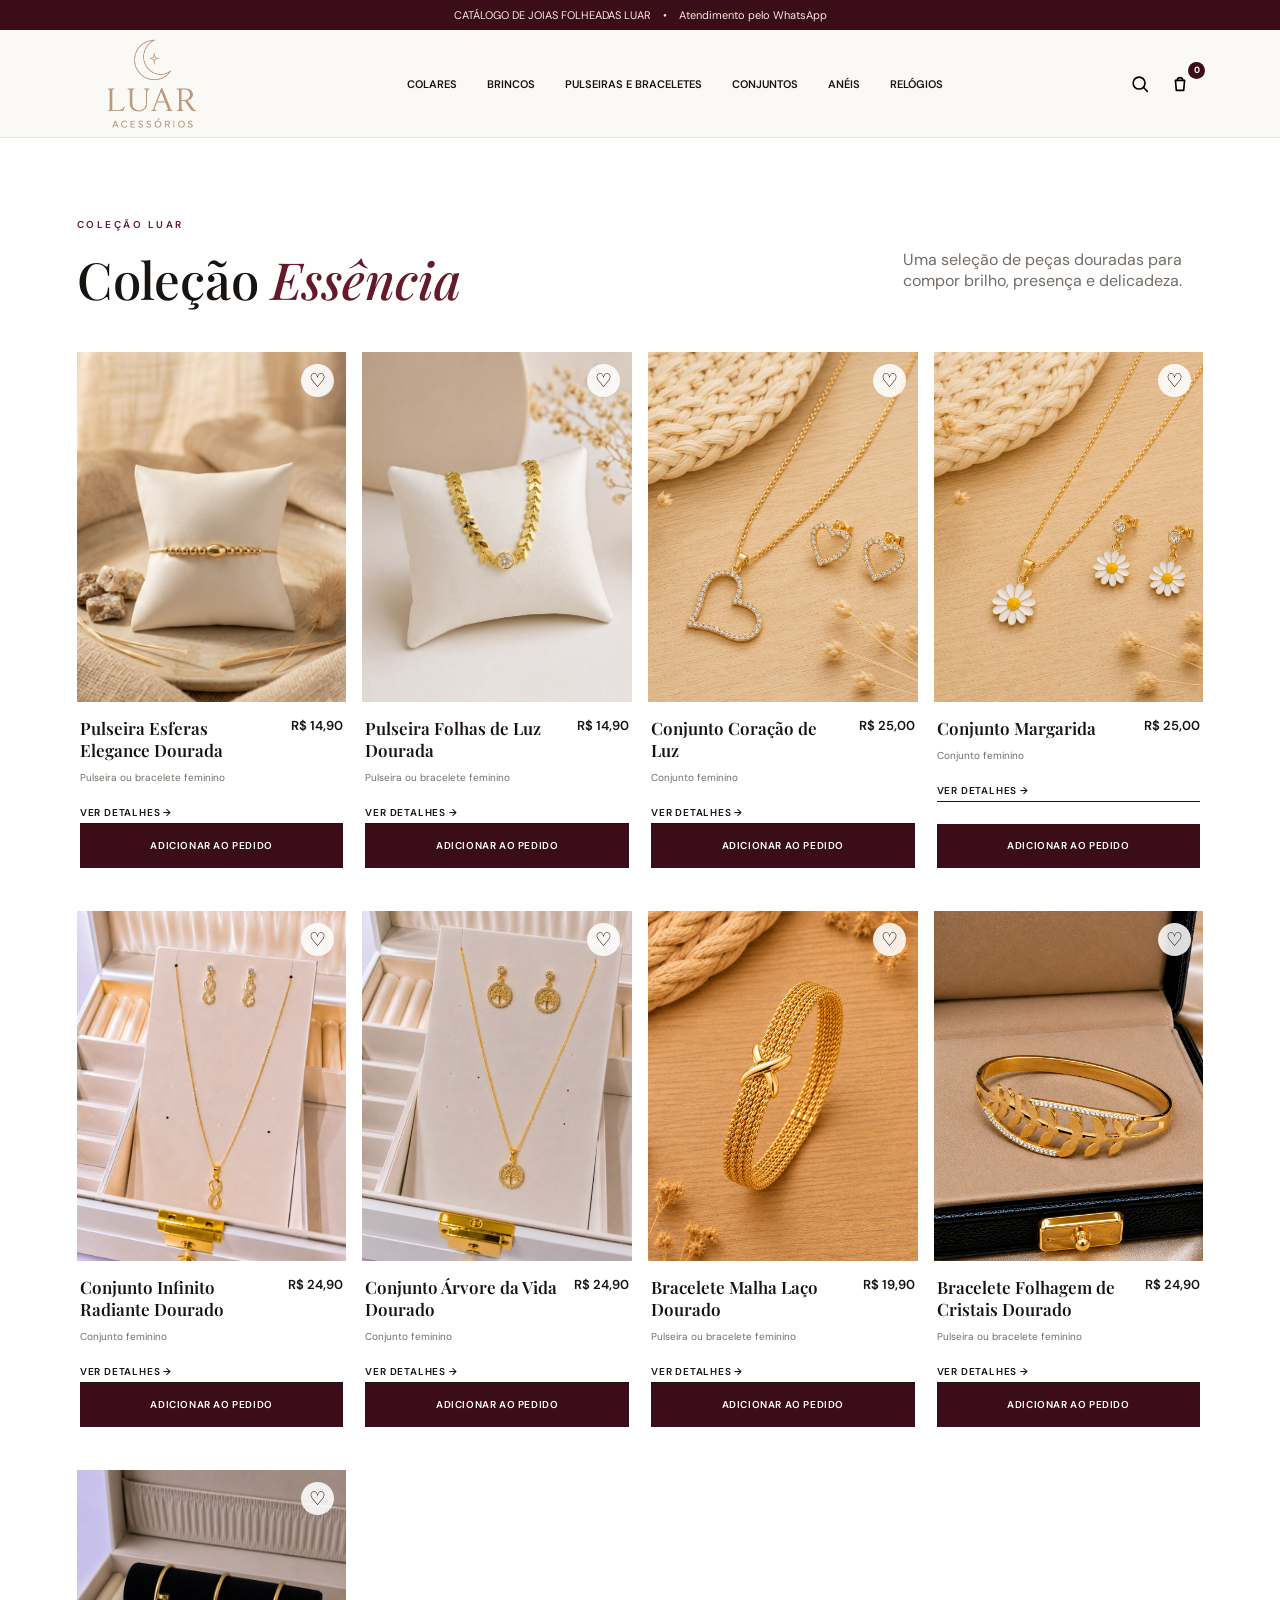
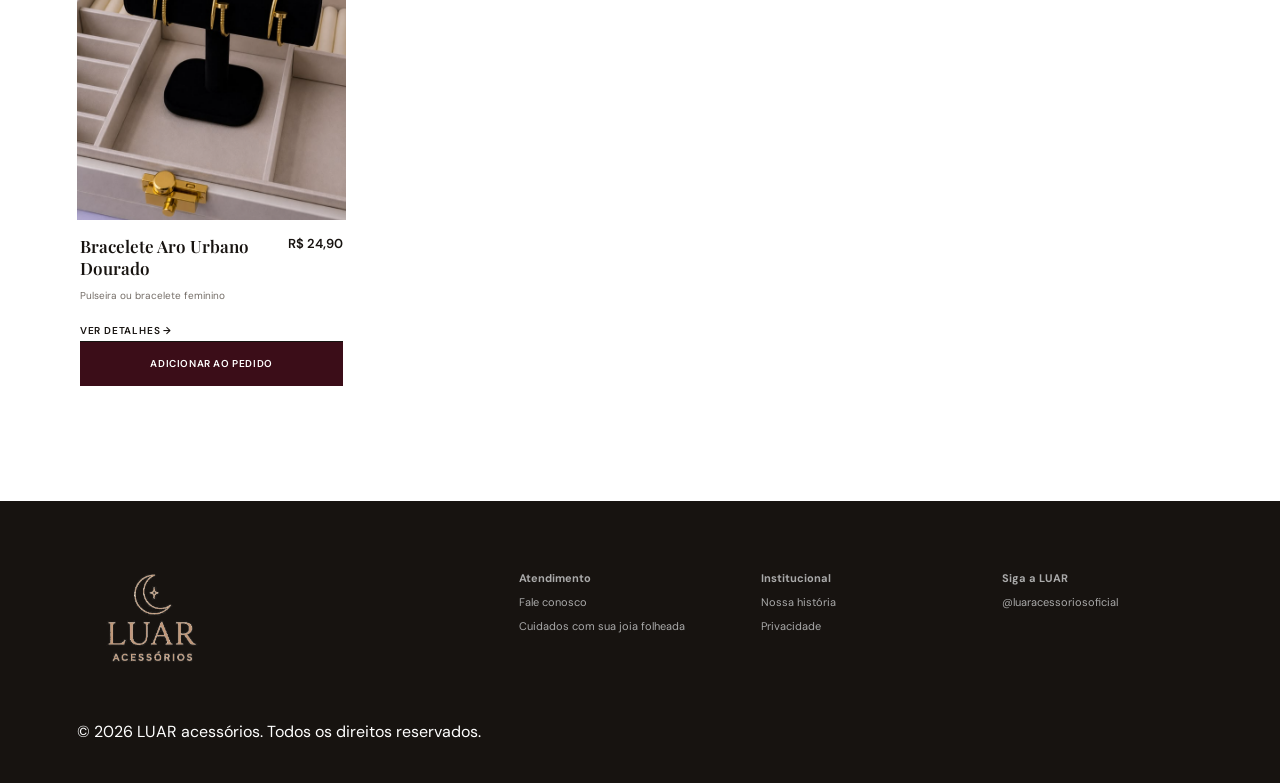
<file: colecao-essencia.html>
<!doctype html>
<html lang="pt-BR">
<head>
  <meta charset="UTF-8">
  <meta name="viewport" content="width=device-width,initial-scale=1">
  <meta name="description" content="Coleção Essência LUAR Acessórios com joias folheadas selecionadas.">
  <title>Coleção Essência | LUAR Acessórios</title>
  <link rel="preconnect" href="https://fonts.googleapis.com">
  <link rel="preconnect" href="https://fonts.gstatic.com" crossorigin>
  <link href="https://fonts.googleapis.com/css2?family=DM+Sans:wght@400;500;600&family=Playfair+Display:ital,wght@0,500;0,600;1,500&display=swap" rel="stylesheet">
  <link rel="stylesheet" href="styles.css?v=3">
  <link rel="stylesheet" href="products.css?v=6">
  <link rel="stylesheet" href="responsive.css?v=10">
  <link rel="stylesheet" href="pedido.css?v=4">
</head>
<body>
  <div class="announcement">CATÁLOGO DE JOIAS FOLHEADAS LUAR <span>•</span> Atendimento pelo WhatsApp</div>
  <header class="header">
    <a class="logo image-logo" href="index.html#inicio" aria-label="LUAR acessórios"><img src="assets/logo-luar-acessorios.png" alt="LUAR acessórios"></a>
    <nav id="mainNav"></nav>
    <div class="actions">
      <button class="icon search-toggle" type="button" aria-label="Pesquisar produtos" aria-controls="searchInput" aria-expanded="false"><svg viewBox="0 0 24 24" aria-hidden="true"><circle cx="11" cy="11" r="6.5"></circle><path d="m16 16 4 4"></path></svg></button>
      <button class="order-toggle" type="button" aria-label="Abrir resumo do pedido"><svg viewBox="0 0 24 24" aria-hidden="true"><path d="M7 8h10l-1 11H8L7 8Z"></path><path d="M9 8a3 3 0 0 1 6 0"></path></svg><b class="cart-count">0</b></button>
      <button class="menu" type="button" aria-label="Menu" aria-controls="mainNav" aria-expanded="false">?</button>
    </div>
  </header>
  <div class="search-panel" aria-hidden="true"><label for="searchInput">O que você procura nesta coleção?</label><div><input id="searchInput" type="search" placeholder="Ex.: pulseira dourada"><button class="search-close" type="button" aria-label="Fechar busca">×</button></div></div>
  <main id="inicio">
    <section class="section products collection-products" id="produtos">
      <div class="heading reveal">
        <div>
          <p class="eyebrow dark">COLEÇÃO LUAR</p>
          <h2>Coleção <em>Essência</em></h2>
        </div>
        <p>Uma seleção de peças douradas para compor brilho, presença e delicadeza.</p>
      </div>
      <div class="product-grid" id="collectionGrid"></div>
      <p class="empty" hidden>Nenhuma joia folheada encontrada.</p>
    </section>
  </main>
  <footer><a class="logo image-logo" href="index.html#inicio" aria-label="LUAR acessórios"><img src="assets/logo-luar-acessorios.png" alt="LUAR acessórios" loading="lazy"></a><div><b>Atendimento</b><a href="https://wa.me/5511979716743" target="_blank" rel="noopener">Fale conosco</a><a href="#">Cuidados com sua joia folheada</a></div><div><b>Institucional</b><a href="#">Nossa história</a><a href="#">Privacidade</a></div><div><b>Siga a LUAR</b><a href="https://www.instagram.com/____luaracessoriosoficial?utm_source=ig_web_button_share_sheet&amp;igsh=ZDNlZDc0MzIxNw==" target="_blank" rel="noopener">@luaracessoriosoficial</a></div><p class="copyright">© 2026 LUAR acessórios. Todos os direitos reservados.</p></footer>
  <div class="order-backdrop"></div><aside class="cart" id="orderCart" aria-hidden="true"><div class="cart-head"><div><p class="eyebrow dark">SEU PEDIDO</p><h2>Resumo <span class="order-title-count">(0)</span></h2></div><button class="cart-close order-close" type="button" aria-label="Fechar pedido">×</button></div><div class="cart-items order-items"></div><div class="cart-foot order-foot" hidden><div class="order-summary"><span>Total do pedido</span><b class="order-total">R$ 0,00</b></div><p>O pedido será enviado para o atendimento da LUAR.</p><a class="order-whatsapp" href="https://wa.me/5511979716743" target="_blank" rel="noopener">Enviar pedido pelo WhatsApp</a></div></aside><div class="toast"></div>
  <script src="catalogo.js?v=24"></script>
  <script src="colecao.js?v=6"></script>
  <script src="pedido.js?v=8"></script>
</body>
</html>
</file>
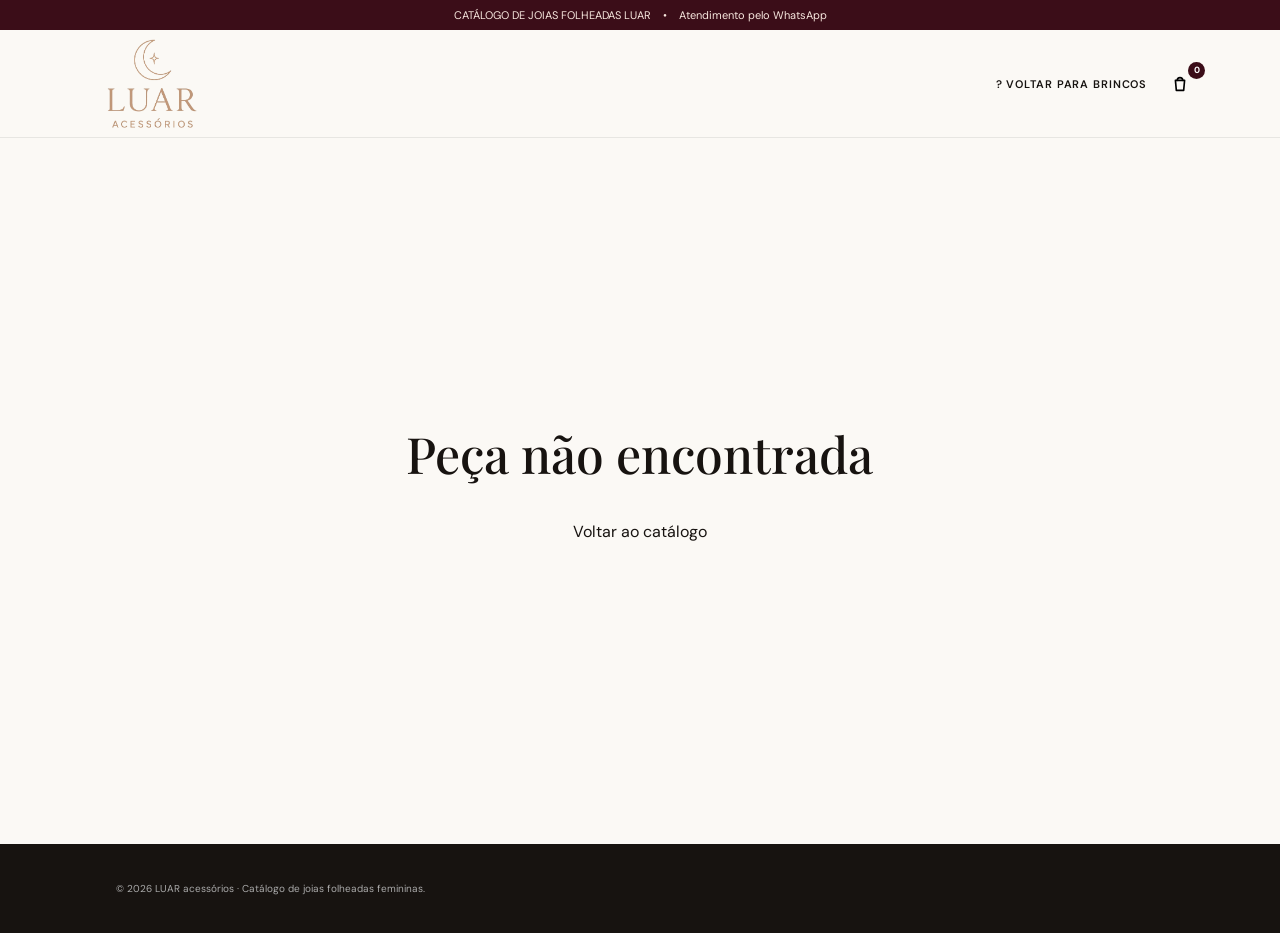
<file: produto.html>
<!doctype html>
<html lang="pt-BR">
<head>
  <meta charset="UTF-8">
  <meta name="viewport" content="width=device-width,initial-scale=1">
  <title>Brinco | LUAR acessórios</title>
  <link rel="preconnect" href="https://fonts.googleapis.com">
  <link rel="preconnect" href="https://fonts.gstatic.com" crossorigin>
  <link href="https://fonts.googleapis.com/css2?family=DM+Sans:wght@400;500;600&family=Playfair+Display:ital,wght@0,500;0,600&display=swap" rel="stylesheet">
  <link rel="stylesheet" href="styles.css">
  <link rel="stylesheet" href="products.css?v=7"><link rel="stylesheet" href="responsive.css?v=11"><link rel="stylesheet" href="pedido.css?v=4">
</head>
<body>
  <div class="announcement">CATÁLOGO DE JOIAS FOLHEADAS LUAR <span>•</span> Atendimento pelo WhatsApp</div>
  <header class="header product-header">
    <a class="logo image-logo" href="index.html" aria-label="LUAR acessórios"><img src="assets/logo-luar-acessorios.png" alt="LUAR acessórios"></a>
    <div class="product-actions">
      <a class="back-link" href="index.html#produtos">? Voltar para brincos</a>
      <button class="order-toggle" type="button" aria-label="Abrir resumo do pedido"><svg viewBox="0 0 24 24" aria-hidden="true"><path d="M7 8h10l-1 11H8L7 8Z"></path><path d="M9 8a3 3 0 0 1 6 0"></path></svg><b class="cart-count">0</b></button>
    </div>
  </header>
  <main class="product-page" id="productPage"></main>
  <div class="order-backdrop"></div>
  <aside class="cart" id="orderCart" aria-hidden="true">
    <div class="cart-head">
      <div><p class="eyebrow dark">SEU PEDIDO</p><h2>Resumo <span class="order-title-count">(0)</span></h2></div>
      <button class="cart-close order-close" type="button" aria-label="Fechar pedido">×</button>
    </div>
    <div class="cart-items order-items"></div>
    <div class="cart-foot order-foot" hidden>
      <div class="order-summary"><span>Total do pedido</span><b class="order-total">R$ 0,00</b></div>
      <p>O pedido será enviado para o atendimento da LUAR.</p>
      <a class="order-whatsapp" href="https://wa.me/5511979716743" target="_blank" rel="noopener">Enviar pedido pelo WhatsApp</a>
    </div>
  </aside>
  <footer class="product-footer"><p>© 2026 LUAR acessórios · Catálogo de joias folheadas femininas.</p></footer>
  <script src="catalogo.js?v=24"></script>
  <script src="produto.js?v=13"></script>
  <script src="pedido.js?v=8"></script>
</body>
</html>
</file>
<file: styles.css>
﻿:root{--ink:#171310;--wine:#3b0d18;--gold:#c6a15b;--paper:#fbf9f5;--cream:#f5f0e8;--muted:#746d67;--line:#ddd5c9}*{box-sizing:border-box}html{scroll-behavior:smooth}body{margin:0;background:var(--paper);color:var(--ink);font-family:"DM Sans",sans-serif}a{color:inherit;text-decoration:none}button,input{font:inherit}.announcement{height:30px;background:var(--wine);color:#f8e8df;display:flex;justify-content:center;align-items:center;gap:12px;font-size:11px}.header{height:84px;padding:0 6vw;display:flex;align-items:center;justify-content:space-between;position:sticky;top:0;z-index:50;background:#fbf9f5f4;border-bottom:1px solid #17131015}.logo{font:600 30px/.8 "Playfair Display";letter-spacing:.12em;position:relative;padding-bottom:12px}.logo span{color:var(--gold)}.logo small{font:7px "DM Sans";letter-spacing:.4em;position:absolute;bottom:0;left:50%;transform:translateX(-50%)}nav{display:flex;gap:30px;font-size:11px;font-weight:600;text-transform:uppercase}.actions{display:flex}.icon,.menu{border:0;background:none;width:40px;height:40px;font-size:22px;position:relative}.cart-count{position:absolute;right:0;top:0;width:17px;height:17px;border-radius:50%;display:grid;place-items:center;background:var(--wine);color:white;font-size:9px}.menu{display:none}.search-panel{position:fixed;z-index:45;top:114px;width:100%;padding:25px 7vw;background:var(--paper);opacity:0;visibility:hidden;transform:translateY(-20px);transition:.3s}.search-panel.open{opacity:1;visibility:visible;transform:none}.search-panel div{display:flex;border-bottom:1px solid}.search-panel input{width:100%;border:0;background:none;padding:14px 0;font-size:24px}.search-panel button{border:0;background:none;font-size:30px}.hero{height:calc(100vh - 114px);min-height:620px;position:relative;background:#140807}.hero>img{width:100%;height:100%;object-fit:cover}.shade{position:absolute;inset:0;background:linear-gradient(90deg,#090504ea,#14070770 45%,transparent 75%)}.hero-copy{position:absolute;z-index:2;top:50%;left:7%;transform:translateY(-50%);color:white;max-width:600px}.eyebrow{font-size:10px;font-weight:600;letter-spacing:.25em;color:#d8b16e;margin:0 0 22px}.eyebrow.dark{color:#641a2a}.hero h1{font:500 clamp(52px,6.3vw,92px)/.98 "Playfair Display";margin:0 0 28px}.hero h1 em,h2 em{font-weight:500;color:#e0bd77}.hero-copy>p:not(.eyebrow){font-size:16px;line-height:1.7;color:#ded7d0;max-width:500px}.cta{display:inline-flex;gap:30px;padding:18px 24px;margin-top:16px;background:linear-gradient(90deg,#9d672f,#c99d58);font-size:11px;text-transform:uppercase;font-weight:600}.benefits{display:grid;grid-template-columns:repeat(4,1fr);padding:22px 6vw;background:var(--cream)}.benefits>div{display:flex;align-items:center;justify-content:center;gap:14px}.benefits i{color:var(--gold);font:23px serif}.benefits p{margin:0}.benefits b{display:block;font:600 14px "Playfair Display"}.benefits small{font-size:10px;color:var(--muted)}.section{padding:100px 6vw}.heading{display:flex;justify-content:space-between;align-items:end;margin-bottom:45px}.heading h2{font:500 clamp(38px,4vw,58px)/1.05 "Playfair Display";margin:0}.heading h2 em{color:#641a2a}.heading>p{max-width:300px;color:var(--muted)}.category-grid,.product-grid{display:grid;grid-template-columns:repeat(4,1fr);gap:16px}.category{height:390px;position:relative;background-image:linear-gradient(0deg,#1c0d08d0,transparent 60%);background-size:200% 200%;color:white;padding:22px;display:flex;flex-direction:column;justify-content:space-between;transition:.3s}.category:hover{transform:translateY(-7px)}.necklace{background-position:0 0}.earrings{background-position:100% 0}.watch{background-position:0 100%}.ring{background-position:100% 100%}.category h3{font:500 32px "Playfair Display";margin:0}.category p{font-size:11px}.category>b{position:absolute;right:20px;bottom:28px;font-size:24px}.products{background:white;padding-top:80px}.filters{display:flex;gap:8px;margin-bottom:28px}.filter{padding:10px 17px;border:1px solid var(--line);background:none;border-radius:30px;font-size:11px;text-transform:uppercase}.filter.active{background:var(--wine);color:white}.product-grid{gap:28px 16px}.product-image{height:350px;position:relative;background:#f1ece5}.badge{position:absolute;top:12px;left:12px;background:var(--wine);color:white;padding:6px 9px;font-size:8px}.favorite{position:absolute;right:12px;top:12px;width:33px;height:33px;border:0;border-radius:50%;background:#fffd;font-size:19px}.add-cart{position:absolute;left:12px;right:12px;bottom:12px;border:0;background:#171310ef;color:white;padding:13px;transform:translateY(60px);transition:.3s}.product-card:hover .add-cart{transform:none}.product-info{padding:15px 3px}.product-info>div{display:flex;justify-content:space-between}.product-info h3{font:600 17px "Playfair Display";margin:0}.product-info p,.installments{font-size:10px;color:var(--muted)}.price{font-size:13px;font-weight:600}.editorial{min-height:680px;background:var(--wine);display:grid;grid-template-columns:1.05fr .95fr;color:white}.editorial-img{overflow:hidden;position:relative}.editorial-img img{position:absolute;inset:0;width:100%;height:100%;object-fit:cover;object-position:center top;transform:none}.editorial-copy{padding:80px 7vw;display:flex;flex-direction:column;justify-content:center}.editorial-copy h2{font:500 clamp(40px,4.3vw,64px)/1.08 "Playfair Display"}.editorial-copy>p:not(.eyebrow){color:#d5c4c1;line-height:1.8}footer{padding:70px 6vw 25px;background:var(--ink);color:white;display:grid;grid-template-columns:2fr repeat(3,1fr);gap:40px}footer div{display:flex;flex-direction:column;gap:10px;font-size:11px;color:#aaa}.copyright{grid-column:1/-1}.backdrop{position:fixed;z-index:80;inset:0;background:#0008;opacity:0;pointer-events:none}.backdrop.open{opacity:1;pointer-events:auto}.cart{position:fixed;z-index:90;right:0;top:0;width:min(440px,100%);height:100%;background:var(--paper);transform:translateX(100%);transition:.35s;display:flex;flex-direction:column}.cart.open{transform:none}.cart-head{display:flex;justify-content:space-between;padding:30px;border-bottom:1px solid var(--line)}.cart-head h2{font:28px "Playfair Display";margin:0}.cart-close{border:0;background:none;font-size:30px}.cart-items{padding:25px;overflow:auto;flex:1}.cart-empty{text-align:center;padding-top:20vh}.cart-line{display:grid;grid-template-columns:82px 1fr auto;gap:15px;padding:15px 0;border-bottom:1px solid var(--line)}.cart-thumb{height:90px;background:#f1ece5}.remove{border:0;background:none}.cart-foot{padding:25px;border-top:1px solid}.cart-foot>div{display:flex;justify-content:space-between}.cart-foot button{width:100%;padding:16px;border:0;background:var(--wine);color:white}.toast{position:fixed;z-index:100;left:50%;bottom:25px;transform:translate(-50%,30px);background:var(--ink);color:white;padding:13px 20px;opacity:0}.toast.show{opacity:1;transform:translate(-50%,0)}.reveal{opacity:0;transform:translateY(18px);transition:.7s}.reveal.visible{opacity:1;transform:none}@media(max-width:900px){nav{display:none}.menu{display:inline}.benefits,.category-grid,.product-grid{grid-template-columns:1fr 1fr}.editorial{grid-template-columns:1fr}.editorial-img{height:500px}footer{grid-template-columns:1fr 1fr}}@media(max-width:600px){.announcement{height:38px;font-size:8px;text-align:center}.header{height:70px;padding:0 16px}.logo{font-size:25px}.search-toggle{display:none}.hero{height:calc(100svh - 108px)}.hero>img{object-position:64%}.hero-copy{left:24px;right:24px;top:57%}.hero h1{font-size:50px}.hero-copy>p:not(.eyebrow){font-size:13px}.benefits{padding:15px 8px}.benefits>div{justify-content:flex-start}.benefits b{font-size:12px}.benefits small{font-size:8px}.section{padding:70px 18px}.heading{display:block}.heading h2{font-size:39px}.category-grid{gap:8px}.category{height:250px;padding:13px}.category h3{font-size:23px}.product-grid{gap:20px 8px}.product-image{height:230px}.product-info>div{display:block}.product-info h3{font-size:14px}.add-cart{transform:none;padding:10px}.editorial-img{height:420px}.editorial-copy{padding:70px 25px}footer{padding:60px 25px}}
</file>
<file: products.css>
.product-card { position: relative; display: flex; flex-direction: column; min-width: 0; }
.product-image { display: block; overflow: hidden; background: #f1ece5; }
.product-image img { width: 100%; height: 100%; object-fit: cover; display: block; transition: transform .45s ease; }
.product-card[data-product-id="infantil-laco-encantado-dourado"] .product-image img,
.product-card[data-product-id="infantil-ursinho-carinho-dourado"] .product-image img,
.product-card[data-product-id="infantil-gota-rose-dourado"] .product-image img {
  object-fit: contain;
  object-position: center center;
  background: #f7efe8;
}
.product-image img[src="/assets/uploads/whatsapp-image-2026-07-15-at-18.15.24.jpeg"] {
  object-fit: contain;
  object-position: center center;
  background: #f7efe8;
}
.product-card:hover .product-image img { transform: scale(1.025); }
.product-card:hover .product-image img[src="/assets/uploads/whatsapp-image-2026-07-15-at-18.15.24.jpeg"] {
  transform: none;
}
.product-card[data-product-id="infantil-laco-encantado-dourado"]:hover .product-image img,
.product-card[data-product-id="infantil-ursinho-carinho-dourado"]:hover .product-image img,
.product-card[data-product-id="infantil-gota-rose-dourado"]:hover .product-image img {
  transform: none;
}
.product-card .favorite { z-index: 3; }
.product-link { display: inline-block; margin-top: 12px; padding-bottom: 4px; border-bottom: 1px solid; font-size: 10px; font-weight: 600; letter-spacing: .08em; text-transform: uppercase; }
.whatsapp-card { display: flex; align-items: center; justify-content: center; min-height: 44px; margin-top: 15px; padding: 12px 14px; background: var(--wine); color: white; font-size: 10px; font-weight: 600; letter-spacing: .06em; text-align: center; text-transform: uppercase; }

.product-header { position: relative; }
.back-link { font-size: 11px; font-weight: 600; letter-spacing: .08em; text-transform: uppercase; }
.product-page { max-width: 1500px; margin: 0 auto; padding: 56px 5vw 110px; display: grid; grid-template-columns: minmax(0, 1.5fr) minmax(330px, .65fr); gap: 55px; align-items: start; }
.product-gallery { display: grid; grid-template-columns: 1fr 1fr; gap: 14px; }
.product-gallery figure { margin: 0; background: #f3eee7; }
.product-zoom-trigger { display: block; width: 100%; padding: 0; border: 0; background: transparent; cursor: zoom-in; }
.product-gallery img { width: 100%; aspect-ratio: 4 / 5; object-fit: cover; display: block; }
.product-gallery img[src="/assets/uploads/whatsapp-image-2026-07-15-at-18.15.24.jpeg"] {
  object-fit: contain;
  object-position: center center;
}
.product-gallery figcaption { padding: 12px 4px; color: var(--muted); font-size: 10px; letter-spacing: .1em; text-transform: uppercase; }
.product-gallery-single figure { grid-column: 1 / -1; }
.product-detail { position: sticky; top: 120px; padding: 30px 0; }
.product-detail h1 { margin: 0 0 18px; font: 500 clamp(42px, 4vw, 64px) / 1.02 "Playfair Display", serif; letter-spacing: -.03em; }
.unique-stock { display: flex; align-items: center; gap: 9px; margin: 18px 0 32px; color: #641a2a; font-size: 11px; font-weight: 600; letter-spacing: .06em; text-transform: uppercase; }
.unique-stock span { width: 8px; height: 8px; border-radius: 50%; background: #8a2336; box-shadow: 0 0 0 5px rgba(138,35,54,.1); }
.product-description { color: var(--muted); font-size: 14px; line-height: 1.8; }
.product-features { margin: 28px 0; padding: 23px 0; border-top: 1px solid var(--line); border-bottom: 1px solid var(--line); list-style: none; }
.product-features li { padding: 6px 0; font-size: 12px; }
.product-features li::before { content: "◇"; margin-right: 10px; color: var(--gold); }
.consult-price { margin: 27px 0 15px; font: 500 24px "Playfair Display", serif; }
.size-selector { margin: 18px 0 4px; padding: 0; border: 0; }
.size-selector legend { margin-bottom: 10px; color: var(--muted); font-size: 10px; font-weight: 600; letter-spacing: .08em; text-transform: uppercase; }
.size-selector div { display: flex; flex-wrap: wrap; gap: 8px; }
.size-selector label { cursor: pointer; }
.size-selector input { position: absolute; opacity: 0; pointer-events: none; }
.size-selector span { display: grid; place-items: center; min-width: 42px; height: 38px; border: 1px solid var(--line); background: #fff; font-size: 12px; font-weight: 600; }
.size-selector input:checked + span { border-color: var(--wine); background: var(--wine); color: #fff; }
.size-selector input:focus-visible + span { outline: 2px solid var(--gold); outline-offset: 2px; }
.whatsapp-button { display: flex; justify-content: space-between; padding: 18px 20px; background: var(--wine); color: white; font-size: 11px; font-weight: 600; letter-spacing: .09em; text-transform: uppercase; }
.reservation-note { margin-top: 13px; color: var(--muted); font-size: 10px; text-align: center; }
.product-footer { padding: 28px 5vw; background: var(--ink); color: #aaa; text-align: center; font-size: 10px; }
.not-found { min-height: 60vh; grid-column: 1 / -1; display: grid; place-content: center; text-align: center; }
.not-found h1 { font: 500 50px "Playfair Display", serif; }
.product-lightbox {
  position: fixed;
  z-index: 120;
  inset: 0;
  display: none;
  align-items: center;
  justify-content: center;
  padding: 58px 18px 28px;
  background: rgba(23, 19, 16, .82);
}
.product-lightbox.open { display: flex; }
.product-lightbox img {
  max-width: min(100%, 980px);
  max-height: 86svh;
  object-fit: contain;
  display: block;
  background: #f3eee7;
}
.product-lightbox-close {
  position: fixed;
  top: 14px;
  right: 14px;
  width: 44px;
  height: 44px;
  border: 0;
  border-radius: 50%;
  background: #fff;
  color: var(--ink);
  cursor: pointer;
  font-size: 26px;
  line-height: 1;
}
body.product-lightbox-open { overflow: hidden; }

@media (max-width: 900px) {
  .product-page { grid-template-columns: 1fr; padding-top: 25px; gap: 20px; }
  .product-detail { position: static; }
}

@media (max-width: 600px) {
  .back-link { font-size: 9px; }
  .product-page { padding: 10px 12px 58px; gap: 12px; }
  .product-gallery { grid-template-columns: repeat(2, minmax(0, 1fr)); gap: 8px; }
  .product-gallery figcaption { padding: 8px 2px; font-size: 8px; line-height: 1.35; text-align: center; }
  .product-detail { padding: 8px 2px 0; }
  .product-detail .eyebrow { margin-bottom: 12px; }
  .product-detail h1 { margin-bottom: 12px; font-size: clamp(29px, 8.7vw, 38px); }
  .product-description { line-height: 1.6; }
  .consult-price { margin: 15px 0 4px; font-size: 22px; }
  .product-features { margin: 18px 0 0; padding: 15px 0; }
  .reservation-note { margin-top: 10px; }
}

.product-info {
  display: flex;
  flex: 1;
  flex-direction: column;
}

.product-info > div {
  align-items: flex-start;
  gap: 10px;
}

.product-info h3 {
  min-width: 0;
}

.product-info h3 a {
  display: -webkit-box;
  overflow: hidden;
  -webkit-box-orient: vertical;
  -webkit-line-clamp: 3;
}

.product-info .order-add {
  margin-top: auto;
}

@media (max-width: 767px) {
  .product-info {
    min-height: 178px;
  }

  .product-info > div {
    display: flex;
    min-height: 70px;
  }

  .product-info h3 {
    font-size: clamp(13px, 3.8vw, 15px);
    line-height: 1.25;
  }

  .product-info p {
    min-height: 16px;
    margin: 0 0 8px;
    font-size: 10px;
  }

  .product-link {
    margin-top: 0;
    font-size: 9px;
  }

  .order-add {
    min-height: 44px;
    padding: 11px 10px;
    line-height: 1.25;
  }
}

@media (max-width: 340px) {
  .product-info {
    min-height: 0;
  }

  .product-info > div {
    min-height: 0;
  }
}
</file>
<file: responsive.css>
/* Ajustes responsivos sem alterar a identidade visual */
body { overflow-x: hidden; }
img { max-width: 100%; }
.cta, .whatsapp-button { min-height: 44px; }

.hero-carousel {
  height: auto;
  min-height: 0;
  aspect-ratio: 2048 / 850;
  background: #f7ead9;
  overflow: hidden;
}

.hero-slides,
.hero-slide {
  position: absolute;
  inset: 0;
}

.hero-slide {
  margin: 0;
  opacity: 0;
  pointer-events: none;
  background: #f7ead9;
  transition: opacity .75s ease;
}

.hero-slide.active {
  opacity: 1;
  pointer-events: auto;
}

.hero-slide-link {
  display: block;
  width: 100%;
  height: 100%;
  cursor: pointer;
}

.hero-slide img {
  display: block;
  width: 100%;
  height: 100%;
  object-fit: contain;
  object-position: center center;
}

.hero-control {
  position: absolute;
  z-index: 4;
  top: 50%;
  width: 46px;
  height: 46px;
  border: 1px solid #b7863b66;
  border-radius: 50%;
  background: #fff9;
  color: #8c5f24;
  display: grid;
  place-items: center;
  font-size: 34px;
  line-height: 1;
  cursor: pointer;
  transform: translateY(-50%);
  transition: background .2s ease, color .2s ease, transform .2s ease;
}

.hero-control:hover {
  background: #fff;
  color: #5f3c13;
  transform: translateY(-50%) scale(1.04);
}

.hero-prev { left: 22px; }
.hero-next { right: 22px; }

.hero-dots {
  position: absolute;
  z-index: 4;
  left: 50%;
  bottom: 18px;
  display: flex;
  align-items: center;
  gap: 10px;
  transform: translateX(-50%);
}

.hero-dots button {
  width: 11px;
  height: 11px;
  border: 1px solid #9d672f;
  border-radius: 50%;
  padding: 0;
  background: #fff9;
  cursor: pointer;
}

.hero-dots button.active {
  background: #9d672f;
}

.image-logo {
  display: inline-flex;
  align-items: center;
  width: 142px;
  height: 64px;
  padding-bottom: 0;
  letter-spacing: normal;
}

.image-logo img {
  width: 100%;
  height: 100%;
  object-fit: contain;
  display: block;
}

.search-toggle svg,
.order-toggle svg {
  width: 22px;
  height: 22px;
  display: block;
  fill: none;
  stroke: currentColor;
  stroke-width: 1.8;
  stroke-linecap: round;
  stroke-linejoin: round;
  pointer-events: none;
}

footer .image-logo {
  background: transparent;
  width: 150px;
  height: 94px;
}

.header .image-logo {
  width: 150px;
  height: 96px;
}

.header {
  height: 108px;
}

@media (max-width: 900px) {
  .header { padding-left: 24px; padding-right: 24px; }
  .header nav {
    position: absolute;
    top: 100%;
    left: 0;
    width: 100%;
    display: flex;
    flex-direction: column;
    gap: 0;
    padding: 8px 24px 18px;
    background: var(--paper);
    border-bottom: 1px solid var(--line);
    box-shadow: 0 14px 25px #17131018;
    opacity: 0;
    visibility: hidden;
    transform: translateY(-8px);
    transition: .25s;
  }
  .header nav.open { opacity: 1; visibility: visible; transform: none; }
  .header nav a { padding: 14px 0; border-bottom: 1px solid #ddd5c980; font-size: 12px; }
  .header nav a:last-child { border-bottom: 0; }
  .menu { min-width: 44px; min-height: 44px; }
  .filters {
    max-width: 100%;
    overflow-x: auto;
    overscroll-behavior-inline: contain;
    scrollbar-width: none;
    padding-bottom: 4px;
  }
  .filters::-webkit-scrollbar { display: none; }
  .filter { flex: 0 0 auto; min-height: 42px; }
  .product-image { height: auto; aspect-ratio: 4 / 5; }
  .editorial-copy { min-width: 0; }
  footer { grid-template-columns: 1fr; }
  footer .copyright { grid-column: 1; }
}

@media (max-width: 600px) {
  .announcement { height: auto; min-height: 38px; padding: 7px 14px; line-height: 1.35; }
  .header { height: 78px; padding: 0 12px; }
  .header .image-logo { width: 112px; height: 68px; }
  .actions { align-items: center; }
  .icon, .menu { width: 38px; min-width: 38px; height: 44px; padding: 0; }
  .search-toggle { display: block; }
  .search-panel { top: 108px; padding: 18px; }
  .search-panel input { min-width: 0; font-size: 18px; }
  .hero { min-height: 560px; }
  .hero-copy { left: 20px; right: 20px; top: 55%; }
  .hero h1 { font-size: clamp(42px, 13.5vw, 50px); }
  .hero-copy > p:not(.eyebrow) { line-height: 1.55; }
  .cta { max-width: 100%; justify-content: space-between; align-items: center; gap: 18px; padding: 15px 18px; }
  .benefits { gap: 14px 8px; padding: 18px 12px; }
  .benefits > div { min-width: 0; align-items: flex-start; gap: 9px; }
  .benefits i { font-size: 19px; }
  .benefits p { min-width: 0; }
  .section { padding-left: 16px; padding-right: 16px; }
  .heading { margin-bottom: 30px; }
  .heading h2 { font-size: clamp(34px, 10.5vw, 39px); }
  .heading > a { display: inline-block; margin-top: 20px; font-size: 11px; }
  .filters { margin-right: -16px; padding-right: 16px; }
  .product-grid { gap: 24px 8px; }
  .product-info { padding: 12px 2px; }
  .product-info h3 { line-height: 1.25; }
  .price { display: block; margin-top: 5px; }
  .favorite { width: 38px; height: 38px; }
  .editorial { min-height: 0; }
  .editorial-img { height: min(105vw, 430px); }
  .editorial-copy { padding: 60px 22px; }
  .editorial-copy h2 { font-size: clamp(36px, 10.5vw, 46px); }
  footer { gap: 32px 20px; }

  .product-page { padding: 12px 14px 70px; }
  .product-gallery { grid-template-columns: 1fr; gap: 14px; }
  .product-detail h1 { font-size: clamp(38px, 12vw, 43px); }
  .whatsapp-button { align-items: center; gap: 14px; line-height: 1.35; }
}

@media (max-width: 430px) {
  .logo { font-size: 23px; }
  .benefits { grid-template-columns: 1fr 1fr; }
  footer { grid-template-columns: 1fr; padding: 52px 22px 24px; }
  footer .copyright { grid-column: 1; }
  .product-header { padding-left: 12px; padding-right: 12px; gap: 12px; }
  .product-header .logo { font-size: 22px; flex: 0 0 auto; }
  .back-link { max-width: 145px; text-align: right; line-height: 1.35; }
  .product-description { font-size: 13px; }
}

@media (max-width: 370px) {
  .header { padding: 0 8px; }
  .icon, .menu { width: 36px; min-width: 36px; }
  .hero-copy { left: 16px; right: 16px; }
  .section { padding-left: 12px; padding-right: 12px; }
  .filters { margin-right: -12px; padding-right: 12px; }
  .product-grid { gap: 24px 6px; }
  .badge { font-size: 7px; padding: 5px 7px; }
}
.hero.hero-carousel {
  height: auto;
  min-height: 0;
}

@media (max-width: 900px) {
  .hero.hero-carousel {
    height: auto;
    min-height: 0;
    aspect-ratio: 2048 / 850;
  }

  .hero-control {
    width: 40px;
    height: 40px;
    font-size: 30px;
  }

  .hero-prev { left: 14px; }
  .hero-next { right: 14px; }
}

@media (max-width: 600px) {
  .hero.hero-carousel {
    height: auto;
    min-height: 0;
    aspect-ratio: 2048 / 850;
  }

  .hero-control {
    width: 34px;
    height: 34px;
    font-size: 26px;
  }

  .hero-prev { left: 8px; }
  .hero-next { right: 8px; }
  .hero-dots { bottom: 8px; gap: 8px; }
  .hero-dots button { width: 9px; height: 9px; }
}

@media (max-width: 900px) {
  .hero.hero-carousel {
    height: calc(41.5vw + 52px);
    aspect-ratio: auto;
  }

  .hero-slides {
    bottom: 52px;
  }

  .hero-slide { bottom: 0; }

  .hero-control {
    top: auto;
    bottom: 7px;
    transform: none;
  }

  .hero-control:hover {
    transform: scale(1.04);
  }

  .hero-prev { left: calc(50% - 92px); }
  .hero-next { right: calc(50% - 92px); }
  .hero-dots { bottom: 22px; }
}

@media (max-width: 600px) {
  .hero.hero-carousel {
    height: calc(41.5vw + 44px);
  }

  .hero-slides {
    bottom: 44px;
  }

  .hero-slide { bottom: 0; }

  .hero-control {
    bottom: 5px;
  }

  .hero-prev { left: calc(50% - 76px); }
  .hero-next { right: calc(50% - 76px); }
  .hero-dots { bottom: 17px; }
}

button:focus-visible,
a:focus-visible,
input:focus-visible {
  outline: 2px solid var(--gold);
  outline-offset: 3px;
}

body.menu-open,
body.search-open {
  overflow: hidden;
}

@media (max-width: 767px) {
  body {
    min-width: 0;
  }

  .announcement {
    min-height: 32px;
    padding: 6px 16px;
    line-height: 1.35;
  }

  .header {
    height: 72px;
    padding: 0 14px;
    gap: 8px;
  }

  .header .image-logo {
    flex: 0 1 112px;
    width: 112px;
    height: 64px;
  }

  .actions,
  .product-actions {
    display: flex;
    align-items: center;
    justify-content: flex-end;
    gap: 2px;
    min-width: 0;
  }

  .icon,
  .menu,
  .order-toggle,
  .cart-close,
  .search-close {
    min-width: 44px;
    min-height: 44px;
  }

  .order-toggle .cart-count,
  .cart-count {
    top: 3px;
    right: 2px;
  }

  .header nav {
    position: fixed;
    z-index: 70;
    top: 72px;
    left: 12px;
    right: 12px;
    width: auto;
    max-height: min(72vh, 520px);
    overflow-y: auto;
    padding: 8px 18px;
    border: 1px solid var(--line);
    border-radius: 8px;
  }

  body.menu-open::before,
  body.search-open::before {
    content: "";
    position: fixed;
    z-index: 44;
    inset: 0;
    background: rgba(23, 19, 16, .28);
  }

  body.menu-open .header {
    z-index: 80;
  }

  body.search-open .search-panel {
    z-index: 75;
  }

  .search-panel {
    top: 72px;
    padding: 18px 16px;
    box-shadow: 0 18px 35px rgba(23, 19, 16, .12);
  }

  .search-panel label {
    display: block;
    margin-bottom: 8px;
    font-size: 13px;
  }

  .search-panel div {
    align-items: center;
    gap: 8px;
  }

  .search-panel input {
    min-width: 0;
    font-size: 17px;
  }

  .search-panel button {
    flex: 0 0 44px;
    display: grid;
    place-items: center;
    padding: 0;
  }

  .section,
  .products {
    padding: 56px 16px;
  }

  .products {
    padding-top: 56px;
  }

  .heading {
    display: block;
    margin-bottom: 24px;
  }

  .heading h2 {
    font-size: clamp(32px, 9.6vw, 42px);
  }

  .heading > p {
    max-width: 38rem;
    font-size: 15px;
    line-height: 1.65;
  }

  .heading > a {
    display: inline-flex;
    align-items: center;
    min-height: 44px;
    margin-top: 12px;
  }

  .filters {
    gap: 10px;
    margin: 0 -16px 24px;
    padding: 0 16px 5px;
    scroll-padding-inline: 16px;
    -webkit-overflow-scrolling: touch;
  }

  .filter {
    min-height: 42px;
    padding: 10px 16px;
    white-space: nowrap;
  }

  .product-grid {
    grid-template-columns: repeat(2, minmax(0, 1fr));
    gap: 24px 10px;
  }

  .product-image {
    aspect-ratio: 4 / 5;
    height: auto;
  }

  .favorite {
    top: 8px;
    right: 8px;
    width: 40px;
    height: 40px;
  }

  .hero.hero-carousel {
    min-height: 0;
    height: calc(41.5vw + 52px);
  }

  .hero-control {
    width: 44px;
    height: 44px;
    font-size: 28px;
  }

  .hero-prev { left: calc(50% - 82px); }
  .hero-next { right: calc(50% - 82px); }

  .editorial {
    min-height: 0;
    grid-template-columns: 1fr;
  }

  .editorial-img {
    height: min(96vw, 410px);
  }

  .editorial-copy {
    padding: 48px 20px 54px;
  }

  .editorial-copy h2 {
    font-size: clamp(34px, 9.8vw, 46px);
  }

  .editorial-copy > p:not(.eyebrow) {
    max-width: 34rem;
    font-size: 15px;
  }

  footer {
    grid-template-columns: 1fr;
    gap: 28px;
    padding: 46px 22px 24px;
  }

  footer .image-logo {
    width: 128px;
    height: 80px;
  }

  footer div {
    gap: 4px;
    font-size: 13px;
  }

  footer a {
    display: inline-flex;
    align-items: center;
    min-height: 38px;
  }

  footer .copyright {
    grid-column: 1;
    margin-top: 4px;
    font-size: 11px;
    line-height: 1.5;
  }

  .product-page {
    padding: 18px 16px 64px;
  }

  .product-gallery {
    grid-template-columns: 1fr 1fr;
  }

  .product-detail {
    padding: 24px 0 0;
  }

  .product-detail h1 {
    font-size: clamp(34px, 10.5vw, 44px);
  }

  .product-description {
    font-size: 15px;
    line-height: 1.75;
  }
}

@media (max-width: 340px) {
  .header {
    padding: 0 10px;
  }

  .header .image-logo {
    flex-basis: 100px;
    width: 100px;
  }

  .actions {
    gap: 0;
  }

  .icon,
  .menu,
  .order-toggle {
    min-width: 42px;
    width: 42px;
  }

  .product-grid {
    grid-template-columns: 1fr;
    gap: 28px;
  }

  .product-image {
    aspect-ratio: 4 / 4.7;
  }
}

@media (max-width: 600px) {
  .product-gallery {
    grid-template-columns: repeat(2, minmax(0, 1fr));
    gap: 8px;
  }
}

@media (max-width: 767px) {
  .product-page {
    padding: 10px 12px 58px;
    gap: 12px;
  }

  .product-gallery {
    grid-template-columns: repeat(2, minmax(0, 1fr));
    gap: 8px;
  }

  .product-gallery-single figure {
    grid-column: 1 / -1;
  }

  .product-gallery figcaption {
    padding: 8px 2px;
    font-size: 8px;
    line-height: 1.35;
    text-align: center;
  }

  .product-detail {
    padding: 8px 2px 0;
  }

  .product-detail .eyebrow {
    margin-bottom: 12px;
  }

  .product-detail h1 {
    margin-bottom: 12px;
    font-size: clamp(29px, 8.7vw, 38px);
  }

  .product-description {
    line-height: 1.6;
  }

  .consult-price {
    margin: 15px 0 4px;
    font-size: 22px;
  }

  .product-features {
    margin: 18px 0 0;
    padding: 15px 0;
  }
}

.hero-slide picture {
  display: block;
  width: 100%;
  height: 100%;
}

@media (max-width: 767px) {
  .header {
    display: grid;
    grid-template-columns: 96px minmax(0, 1fr) 96px;
    align-items: center;
    height: 72px;
    padding: 0 14px;
    gap: 0;
  }

  .header .image-logo {
    grid-column: 2;
    justify-self: center;
    flex: none;
    width: 112px;
    height: 64px;
  }

  .actions {
    display: contents;
  }

  .menu,
  .icon,
  .order-toggle {
    width: 44px;
    min-width: 44px;
    height: 44px;
    min-height: 44px;
    padding: 0;
    display: inline-flex;
    align-items: center;
    justify-content: center;
    flex-shrink: 0;
    border: 0;
    background: transparent;
    line-height: 1;
  }

  .menu {
    grid-column: 1;
    grid-row: 1;
    justify-self: start;
  }

  .search-toggle {
    grid-column: 3;
    grid-row: 1;
    justify-self: start;
    font-size: 22px;
  }

  .order-toggle {
    grid-column: 3;
    grid-row: 1;
    justify-self: end;
    position: relative;
    font-size: 21px;
  }

  .order-toggle .cart-count,
  .cart-count {
    top: 2px;
    right: 0;
    min-width: 18px;
    width: auto;
    height: 18px;
    padding: 0 5px;
    display: inline-flex;
    align-items: center;
    justify-content: center;
    border-radius: 999px;
    font-size: 10px;
    line-height: 1;
  }

  .hero.hero-carousel {
    width: 100%;
    height: auto;
    min-height: 0;
    aspect-ratio: 4 / 5;
    touch-action: pan-y;
  }

  .hero-slides {
    bottom: 0;
  }

  .hero-slide {
    bottom: 0;
  }

  .hero-slide img {
    width: 100%;
    height: 100%;
    object-fit: contain;
    object-position: center center;
  }

  .hero-control {
    display: none;
  }

  .hero-dots {
    bottom: 12px;
    gap: 7px;
  }

  .hero-dots button {
    width: 8px;
    height: 8px;
  }
}

@media (max-width: 340px) {
  .header {
    grid-template-columns: 92px minmax(0, 1fr) 92px;
    padding: 0 12px;
  }

  .header .image-logo {
    width: 100px;
  }
}
</file>
<file: pedido.css>
.order-toggle { border: 0; background: none; width: 40px; height: 40px; font-size: 21px; position: relative; cursor: pointer; }
.order-toggle .cart-count { right: -2px; top: -2px; }
.order-backdrop { position: fixed; z-index: 80; inset: 0; background: #0008; opacity: 0; pointer-events: none; transition: opacity .25s; }
.order-backdrop.open { opacity: 1; pointer-events: auto; }
.order-open { overflow: hidden; }
.order-add { width: 100%; min-height: 44px; margin-top: 15px; padding: 12px 14px; border: 0; background: var(--wine); color: white; cursor: pointer; font-size: 10px; font-weight: 600; letter-spacing: .06em; text-align: center; text-transform: uppercase; }
.whatsapp-button.order-add { border: 0; cursor: pointer; }
.order-line { display: grid; grid-template-columns: 82px minmax(0, 1fr) auto; gap: 14px; padding: 16px 0; border-bottom: 1px solid var(--line); }
.order-thumb { width: 82px; height: 96px; object-fit: cover; background: #f1ece5; }
.order-line-info { min-width: 0; }
.order-line-info h3 { margin: 0 0 5px; font: 600 16px "Playfair Display", serif; }
.order-line-info p { margin: 0; color: var(--muted); font-size: 10px; }
.order-line-info .order-size { margin-bottom: 4px; color: #641a2a; font-weight: 600; letter-spacing: .04em; text-transform: uppercase; }
.order-quantity { display: inline-grid; grid-template-columns: 32px 32px 32px; align-items: center; margin-top: 13px; border: 1px solid var(--line); text-align: center; }
.order-quantity button { width: 32px; height: 32px; border: 0; background: none; cursor: pointer; font-size: 18px; }
.order-quantity strong { font-size: 11px; }
.order-line-end { display: flex; flex-direction: column; align-items: flex-end; justify-content: space-between; gap: 10px; font-size: 12px; }
.order-remove { padding: 0; border: 0; border-bottom: 1px solid; background: none; color: var(--muted); cursor: pointer; font-size: 9px; text-transform: uppercase; }
.order-summary { display: flex; justify-content: space-between; margin-bottom: 6px; font-size: 15px; }
.order-foot > p { margin: 0 0 16px; color: var(--muted); font-size: 10px; }
.order-whatsapp { display: flex; justify-content: center; align-items: center; width: 100%; min-height: 48px; padding: 14px; background: var(--wine); color: white; font-size: 11px; font-weight: 600; letter-spacing: .06em; text-align: center; text-transform: uppercase; }
.order-foot[hidden] { display: none; }
.product-actions { display: flex; align-items: center; gap: 16px; }

@media (max-width: 600px) {
  .order-toggle { width: 44px; min-width: 44px; height: 44px; padding: 0; }
  .cart {
    top: auto;
    right: 0;
    bottom: 0;
    width: 100%;
    height: min(88svh, 720px);
    border-radius: 16px 16px 0 0;
    transform: translateY(105%);
  }
  .cart.open { transform: none; }
  .cart-head {
    flex: 0 0 auto;
    align-items: center;
    padding: 18px;
  }
  .cart-head h2 { font-size: 25px; }
  .cart-close {
    width: 44px;
    height: 44px;
  }
  .cart-items {
    flex: 1 1 auto;
    min-height: 0;
    padding: 12px 18px;
    overflow-y: auto;
    overscroll-behavior: contain;
  }
  .cart-foot {
    flex: 0 0 auto;
    padding: 16px 18px calc(16px + env(safe-area-inset-bottom));
    background: var(--paper);
    box-shadow: 0 -10px 24px rgba(23, 19, 16, .08);
  }
  .order-line { grid-template-columns: 70px minmax(0, 1fr); gap: 12px; }
  .order-thumb { width: 70px; height: 86px; }
  .order-line-end { grid-column: 2; flex-direction: row; align-items: center; }
  .order-quantity { grid-template-columns: 38px 34px 38px; }
  .order-quantity button { width: 38px; height: 38px; }
  .order-remove { min-height: 36px; padding: 0 2px; }
  .order-whatsapp { min-height: 50px; line-height: 1.3; }
  .product-actions { gap: 8px; }
}

@media (min-width: 601px) {
  .cart {
    max-height: 100vh;
  }

  .cart-foot {
    flex: 0 0 auto;
    background: var(--paper);
  }
}

@media (max-width: 430px) {
  .product-header .back-link { max-width: 116px; }
}
</file>
